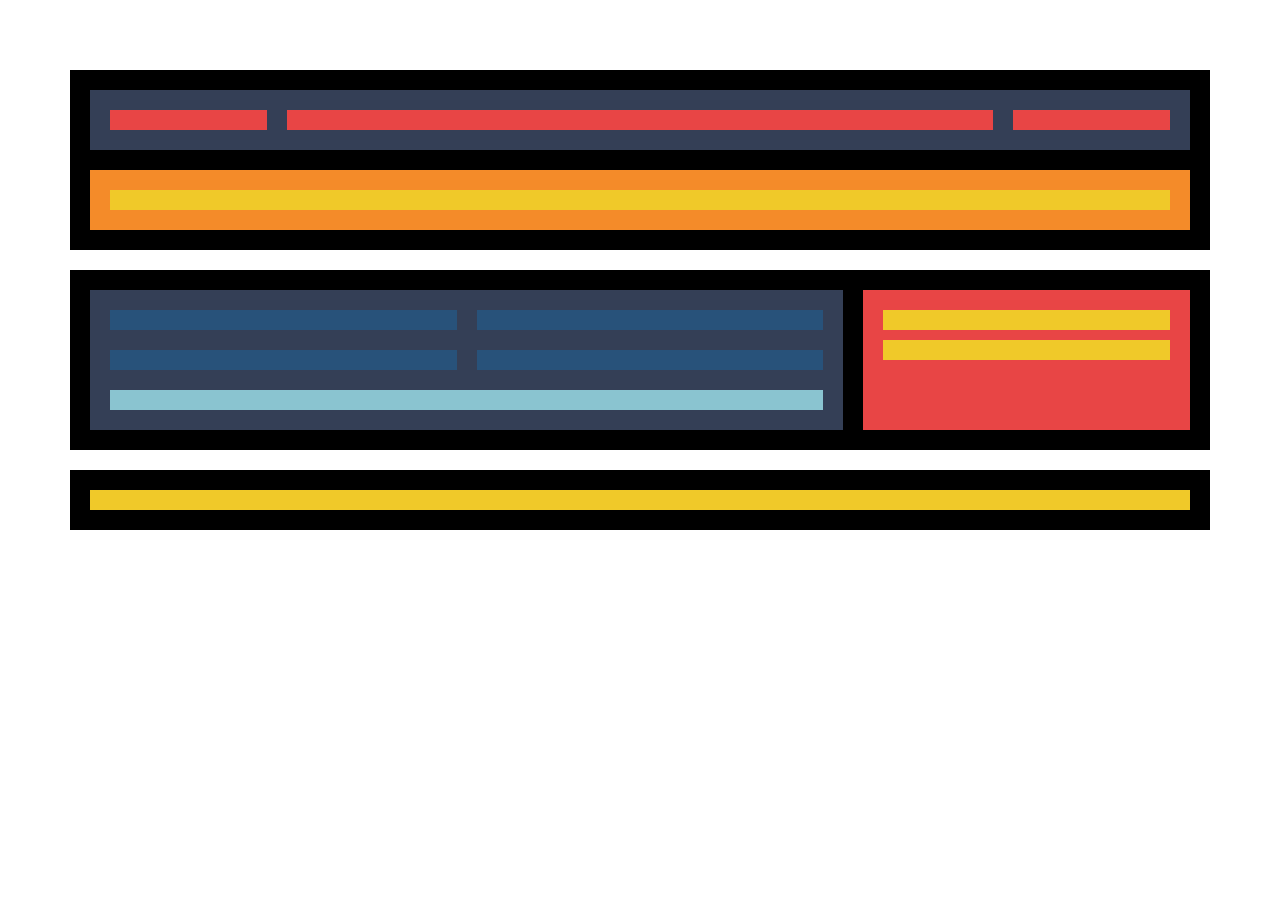
<file: EXERCICI 1/index.html>
<!DOCTYPE html>
<html lang="en">
<head>
    <meta charset="UTF-8">
    <meta http-equiv="X-UA-Compatible" content="IE=edge">
    <meta name="viewport" content="width=device-width, initial-scale=1.0">
    <link rel="stylesheet" type="text/css" href="styles.css" media="screen" />
    <title>Wireframe amb Flex Layout</title>
</head>
<body>
    <div class="padre">
        <header class="header">
            <div class="menu">
                <div class="logo"></div>
                <nav class="navegacion"></nav>
                <div class="social"></div>
            </div>
            <div class="imagen">
                <div class="texto-imagen"></div>
        </div>

        </header>

        <section class="seccion">
            <article class="article">
                <div class="articulo1"></div>
                <div class="articulo2"></div>
                <div class="articulo3"></div>
                <div class="articulo4"></div>
                <div class="articulo5"></div>
             </article>
             <aside class="aside">
                 <div class="aside1"></div>
                 <div class="aside2"></div>
             </aside>
        </section>
        <footer class="footer">
            <div class="copyright"></div>
        </footer>
</div>
    
</body>
</html>
</file>
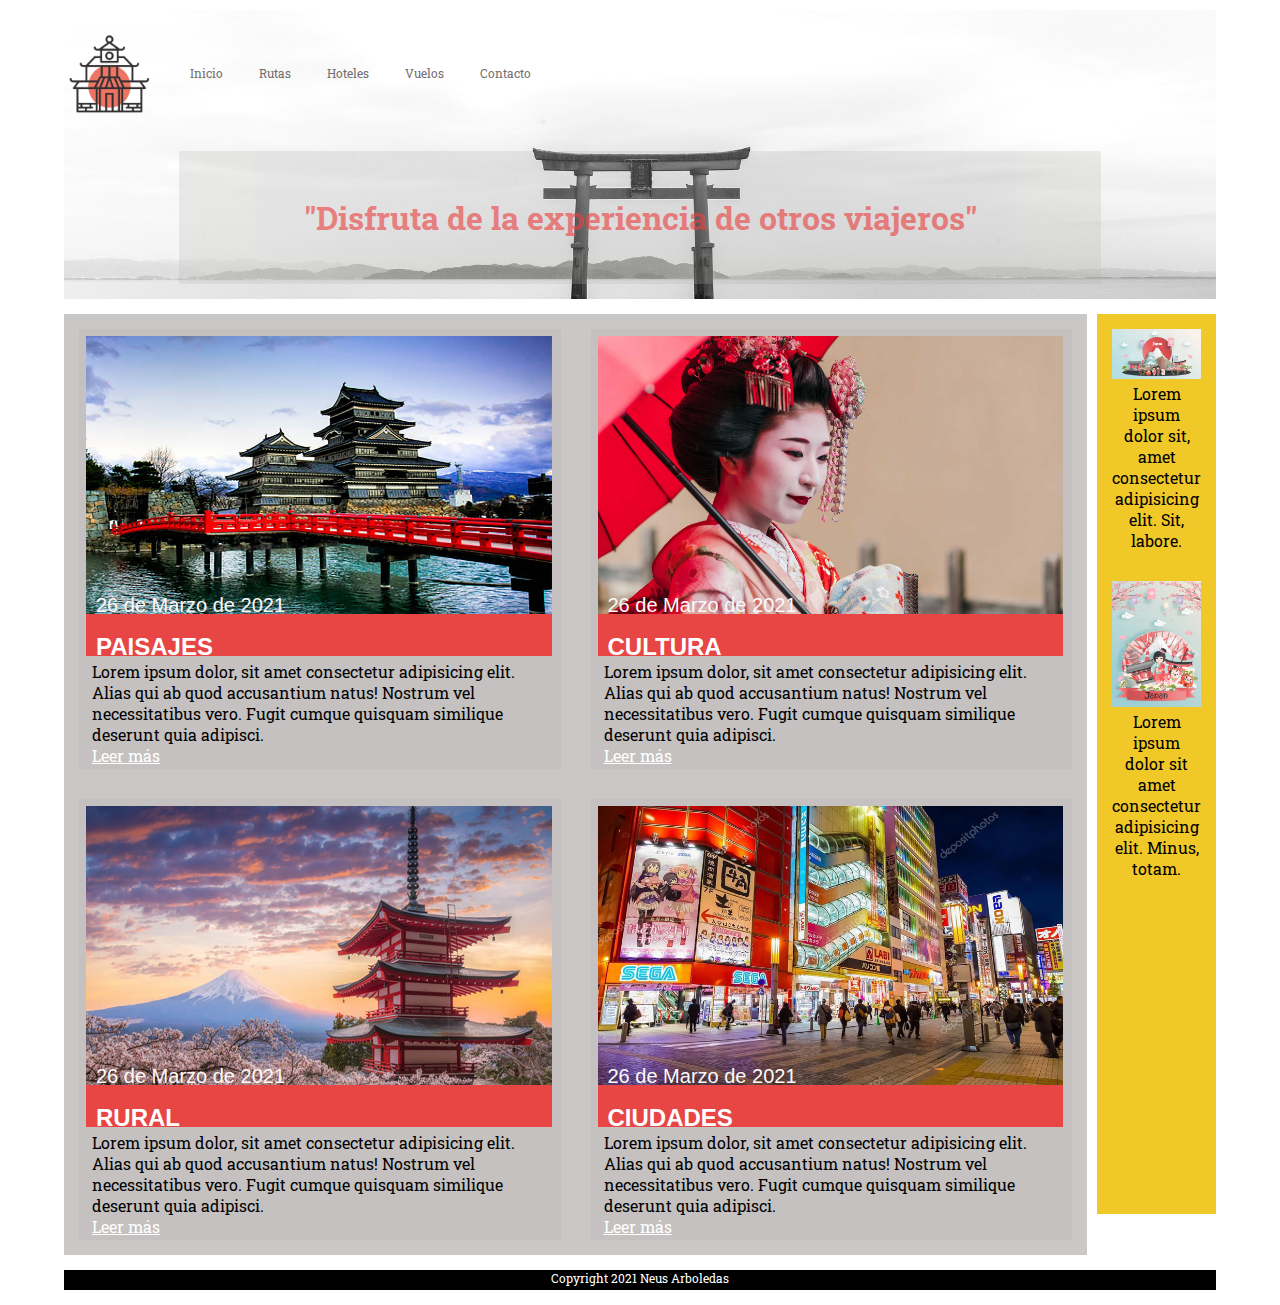
<file: EXERCICI 4/index.html>
<!DOCTYPE html>
<html lang="en">
<head>
    <meta charset="UTF-8">
    <meta http-equiv="X-UA-Compatible" content="IE=edge">
    <meta name="viewport" content="width=device-width, initial-scale=1.0">
    <link rel="stylesheet" type="text/css" href="styles.css" media="screen" />
    <!-- FONTAWESOME -->
    <link rel="stylesheet" href="https://use.fontawesome.com/releases/v5.15.1/css/all.css"
    integrity="sha384-vp86vTRFVJgpjF9jiIGPEEqYqlDwgyBgEF109VFjmqGmIY/Y4HV4d3Gp2irVfcrp" crossorigin="anonymous">    <!-- FONT ROBOTO SLAB -->
    <link rel="preconnect" href="https://fonts.gstatic.com"> 
    <link href="https://fonts.googleapis.com/css2?family=Roboto+Slab:wght@300;400&display=swap" rel="stylesheet">

    <title>Wireframe amb Flex Layout</title>
</head>
<body>
    <div class="padre">
        <header class="header">
            <div class="menu">
                <div class="logo"></div>
                    <img src="img/logo.png" alt="Viatges Japo" class="nav-brand">
                
                <nav class="navegacion">
                    <li><a href="#"><i class="fas fa-caravan"></i>Inicio</a></li>
                    <li><a href="#"><i class="fas fa-route"></i>Rutas</a></li>
                    <li><a href="#"><i class="fas fa-concierge-bell"></i>Hoteles</a></li>
                    <li><a href="#"><i class="fas fa-plane"></i>Vuelos</a></li>
                    <li><a href="#"><i class="far fa-envelope"></i>Contacto</a></li>
                </nav>
                <div class="social">
                    <div class="logo-fa"><a href="#"><i class="fab fa-facebook-f"></i></a></div> 
                    <div class="logo-twi"><a href="#"><i class="fab fa-twitter"></i></a></div>
                </div>
            </div>
            <div class="imagen">
                <h1>"Disfruta de la experiencia de otros viajeros"</h1>
            </div>
        </div>

        </header>

        <section class="seccion">
            <article class="article">
                <div class="articulo1">
                    <img src="img/foto1.jpg" alt="puente rojo">
                    <p class="fecha">26 de Marzo de 2021</p>
                    <div class="fondo-titulo"><h2>PAISAJES</h2></div>
                    <p>Lorem ipsum dolor, sit amet consectetur adipisicing elit. Alias qui ab quod accusantium natus! Nostrum vel necessitatibus vero. Fugit cumque quisquam similique deserunt quia adipisci.</p>
                    <a href="#">Leer más<i class="fas fa-angle-double-right"></i></a>
                </div>
                <div class="articulo2">
                    <img src="img/foto2.jpg" alt="mujer">
                    <p class="fecha">26 de Marzo de 2021</p>
                    <div class="fondo-titulo"><h2>CULTURA</h2></div>
                    <p>Lorem ipsum dolor, sit amet consectetur adipisicing elit. Alias qui ab quod accusantium natus! Nostrum vel necessitatibus vero. Fugit cumque quisquam similique deserunt quia adipisci.</p>
                    <a href="#">Leer más<i class="fas fa-angle-double-right"></i></a>
                </div>
                <div class="articulo3">
                    <img src="img/foto3.jpg" alt="casa">
                    <p class="fecha">26 de Marzo de 2021</p>
                    <div class="fondo-titulo"><h2>RURAL</h2></div>
                    <p>Lorem ipsum dolor, sit amet consectetur adipisicing elit. Alias qui ab quod accusantium natus! Nostrum vel necessitatibus vero. Fugit cumque quisquam similique deserunt quia adipisci.</p>
                    <a href="#">Leer más<i class="fas fa-angle-double-right"></i></a>
                </div>
                <div class="articulo4">
                    <img src="img/foto4.jpg" alt="ciudad">
                    <p class="fecha">26 de Marzo de 2021</p>
                    <div class="fondo-titulo"><h2>CIUDADES</h2></div>
                    <p>Lorem ipsum dolor, sit amet consectetur adipisicing elit. Alias qui ab quod accusantium natus! Nostrum vel necessitatibus vero. Fugit cumque quisquam similique deserunt quia adipisci.</p>
                    <a href="#">Leer más<i class="fas fa-angle-double-right"></i></a>
                <div class="articulo5"></div>
             </article>
             <aside class="aside">
                 <div class="aside1">
                     <img src="img/aside.jpg" alt="publi1">
                     <p>Lorem ipsum dolor sit, amet consectetur adipisicing elit. Sit, labore.</p>
                 </div>
                 <div class="aside2">
                     <img src="img/aside2.jpg" alt="publi2">
                     <p>Lorem ipsum dolor sit amet consectetur adipisicing elit. Minus, totam.</p>
                 </div>
             </aside>
        </section>
        <footer class="footer">
            <div class="copyright"></div>
                <p>Copyright 2021 Neus Arboledas</p></div>
        </footer>
</div>
    
</body>
</html>
</file>
<file: EXERCICI 1/styles.css>
* {
    margin: 10px;
    padding: 10px;
    box-sizing: border-box;
}
.padre{
    display:flex;
    flex-flow: column nowrap;
}

/* HEADER LAYOUT */

header{
    background-color: #000;
    display:flex;
    flex-flow: column nowrap;
}
    .menu{
        background-color:#343f56;
        display: flex;
        flex-flow:row nowrap;
    }
        .logo{
            background-color: #e84545;
            flex: 1 1 auto;
        }
        .navegacion{
            background-color: #e84545;
            flex: 5 1 auto;
        }
        .social{
            background-color: #e84545;
            flex: 1 1 auto;
        }
    .imagen{
        background-color: #f48b29;
    }
        .texto-imagen{
            background-color: #f0c929;
        }
/*SECCION*/

section{
    background-color: #000;
    display: flex;
}
    .article{
        background-color:#343f56;
        flex: 2 1 auto;
        display: flex;
        flex-flow: row wrap;
    }
        .articulo1{
            background-color: #28527a;
            flex: 1 1 40%;
        }
        .articulo2{
            background-color: #28527a;
            flex: 1 1 40%;
        }
        .articulo3{
            background-color: #28527a;
            flex: 1 1 40%;
        }
        .articulo4{
            background-color: #28527a;
            flex: 1 1 40%;
        }
        .articulo5{
            background-color: #8ac4d0;
            flex: 1 1 100%;
        }
    aside{
        background-color: #e84545;
        flex: 1 1 auto;
    }
        .aside1{
            background-color: #f0c929;
        }
        .aside2{
            background-color: #f0c929;
        }

/*FOOTER*/

footer{
    background-color: #000;
}
    .copyright{
        background-color: #f0c929;
    }
</file>
<file: EXERCICI 4/styles.css>
* {
    margin: 0;
    padding: 0;
    border: 0;
}
body{
    background-color: white;
    font-family: 'Roboto Slab', sans-serif;
    font-size: 16px;
}
.padre{
    display:flex;
    flex-flow: column nowrap;
    width: 90%;
    margin: auto;
}

/* HEADER LAYOUT */

header{
    background: url("img/header.jpg");
    background-repeat: no-repeat;
    background-position: center;
    /*background-attachment: contain;*/
    background-size: cover;
    display: flex;
    flex-wrap: wrap;
    flex-direction: column;
    justify-content: space-around;
    margin-top: 10px;
    
    /*height: 380px;*/
    
}
    .menu{
        /*background-color:#343f56;*/
        
        font-family: 'Roboto Slab', serif;
        font-size: 16px;
        display: flex;
        justify-content: space-between;
        align-items: center;
        padding: 20px 0;
        display: flex;
        list-style: none;
        margin-bottom: 15px;
    }
        .logo{
            /*background-color: #e84545;*/
            
            align-self: flex-start;    
            margin: 15px 0px;
        }
            .nav-brand{
            width: 90px;
        }
       
        .navegacion{
            /*background-color: #e84545;*/
            flex: 5 1 auto;
            display: flex;  
            flex-flow:row nowrap;
            justify-content: flex-start;
            align-items: flex-start;
            font-size: 12px;
            color: rgb(116, 109, 111);
            margin: 15px 0px;
            padding: 10px;
        }
        .navegacion a{
            color: rgb(116, 109, 111);
            text-decoration: none;
            display: flex;
            list-style: none;
            align-items: center;
            padding: 10px;  
            
          }
          .navegacion i{
              padding: 8px;
          } 
          .navegacion li {
            list-style: none;
            display: flex;
            justify-content: flex-start;
            align-items: center;

            }
            .navegacion a:hover {
                background: #ccc;
                /*border-bottom: 1px solid rgb(116, 109, 111);
                text-decoration: none;*/
               }
        
        .social{
            /*background-color: #e84545;*/
            
            display: flex;  
            flex-direction: column;
            flex-wrap: nowrap;
            align-content: flex-start;
            align-items: flex-start;
            margin: 15px 0px;
            flex: 18%;
            
        }
        .social i{
            color: rgb(116, 109, 111);
            flex: 0 1 auto;
            font-size: 14px;
            padding: 10px;
        }
    .imagen{
        display: flex;
        background-color: #b4b3b245;
        opacity: 90%;
        width: 80%; 
        align-self: center;
        margin-bottom: 15px;
      

    }
        h1{
            color: #e84545;
            opacity: 70%;
            text-align: center;
            padding: 20px;
            margin: 25px 10px;
            flex: auto;
        }
/*SECCION*/

section{
    display: flex;
    flex: 7;
    width: 90%;
    margin: 15px auto ;
}
    .article{
        background-color: #b5b3b1b7;
        display: inline-flex;
        flex-direction: row;
        justify-content: space-around;
        flex-wrap: wrap;
        align-items: center;
        
    }
    .article img{
        width: 98%;
        position: relative;
        align-self: center;
        margin-left: 4px;
        margin-top: 4px;
        
        
    }
        .articulo1, .articulo2, .articulo3, .articulo4{
            background-color: #b5b3b14c;
            flex: 1 1 40%;
            padding: 3px;
            margin: 15px;
            position: relative;
            align-self: center;
            
        }
        .fondo-titulo {
            display: flex;
            background-color: #e84545; 
            height: 35px;
            width: 98%;
            margin-top: -7px;
            margin-left: 4px;
            padding-top: 10px;
            
        }
        h2 {
            
            color: white;  
            margin-top: 12px; 
            font-family: 'Gill Sans', 'Gill Sans MT','Trebuchet MS', sans-serif;
            margin-left: 10px;   
        }
        h2:hover {
            color: #ccc;
            cursor: pointer;
        }
        .fecha {
            font-size: 20px;
            color: #fbf9f9;
            margin-top: -24px;
            position: absolute;
            font-family: 'Gill Sans', 'Gill Sans MT', Calibri, 'Trebuchet MS', sans-serif;
            margin-left: 14px;

        }
        article p{
            margin-left: 10px;
            margin-top: 5px;

        }
        article a{
            color:white;
            margin-left: 10px;
        }
        article a:hover{
            color:#ccc
        }
    aside{
        /*background-color: #e84545;*/
        display: flex;
        flex: 3;
        flex-direction: column;
        width: 95%;
        align-content: center;
        padding: 0px;
        background-color: #f0c929;
        height: 900px;
        margin-left: 10px;
    
        
        
    }
    .aside1, .aside2 {
        padding: 15px;
        margin-left: auto;
        position: relative;
        
    }
    aside img{
        width: 100%;
        position: relative;

    }
    aside p{
        text-align: center;
    }
        

/*FOOTER*/

footer{
    
    width: 90%;
    height: 20px;
    background-color: #000;
    margin: 15px auto ;
    text-align: center;
    color: white;
    font-size: 12px;
    
    
    
    
}
    
        
    

/* versió TAULETA*/

@media all and (max-width: 800px){
    section{
        flex-direction: column;
        background-color: #b5b3b1b7;
        
    }
    aside {
        flex-direction: row;
        margin-top: 15px;
    }
}

/* EXERCICI 2 - versió MÒBIL*/

@media all and (max-width: 500px){
    .article{
        flex-direction: column;
        padding: 15px;
        height: auto;

    }
    .articulo1, .articulo2, .articulo3, .articulo4 {
        background-color: #387c6d;
    }
    .articulo5{
        background-color: #9ddfd3;
    }
    .menu{
        flex-direction: column;
        padding: 15px;
        height: auto;
    }
}
</file>
